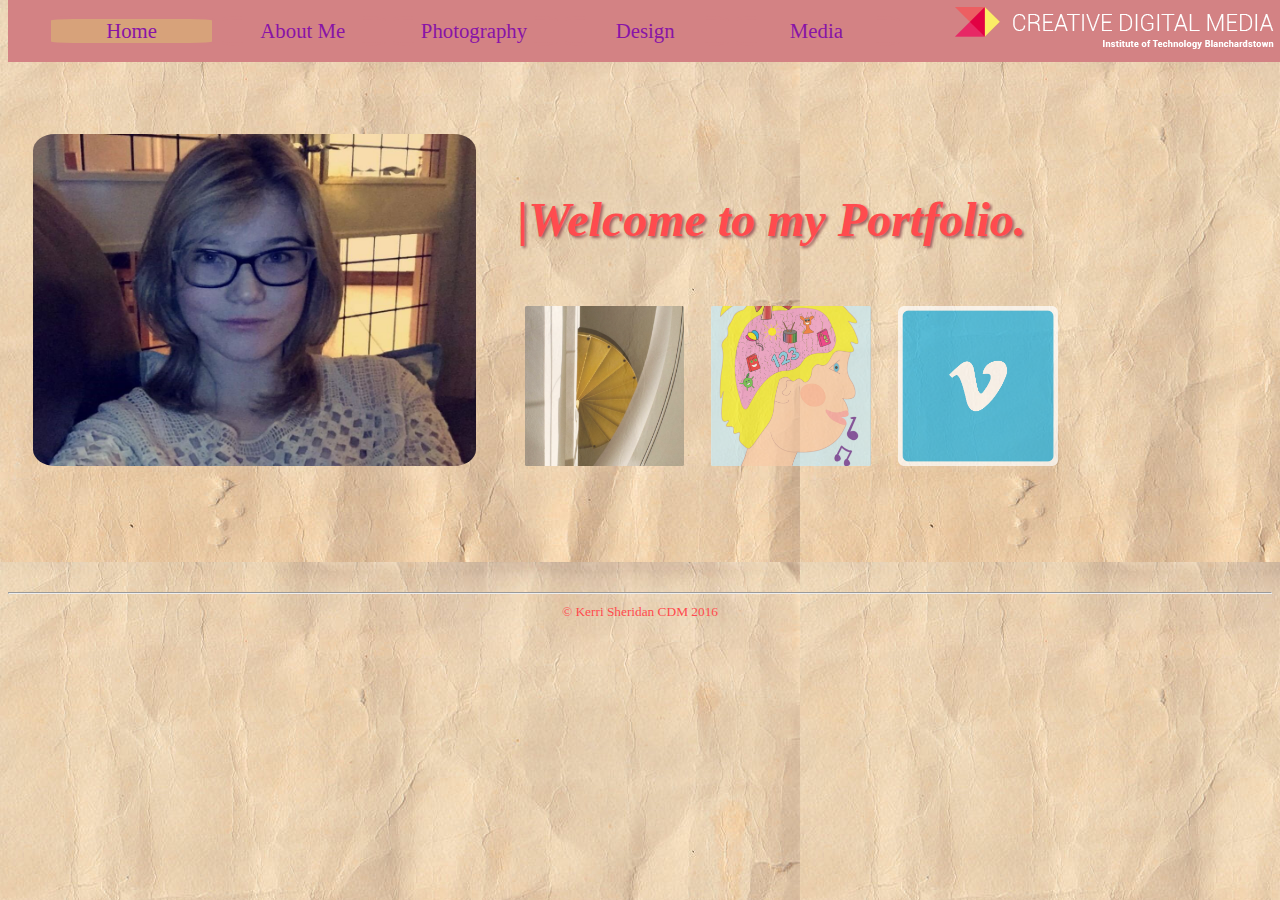
<file: index.html>
<!doctype html>
<html>
<head>
<meta charset="utf-8">
<title>Portfolio</title>
	<link rel="stylesheet" type="text/css" href="css/stylesheet.css">
    <link rel="stylesheet" type="text/css" href="css/navbar.css"> 
 </head>
<body>
	<nav>
    <a href="http://www.creativedigitalmedia.ie/">
    	<img src="images/cdm.png" alt="cdm logo" id="logo">
    </a>
    
        <ul>
        <li class="nav active"><a href="index.html">Home</a></li>
        <li class="nav"><a href="AboutMe.html">About Me</a></li>
        <li class="nav"><a href="Photography.html">Photography</a></li>
        <li class="nav"><a href="Design.html">Design</a></li>
        <li class="nav"><a href="Media.html">Media</a></li>
        </ul>
	</nav>
    <div id="container">
    
    	<img id="me1" src="images/me.jpg" alt="image of me">
 
	</div>
   
    <div id="container1">  
        <h1><em>|Welcome to my Portfolio.</em></h1>
        <br>
        <a href="file:///F:/webdev2/assignment%201/Photography.html">
        	<img class="sample" src="images/square.jpg" alt="sample picture for photography">
        </a>
         <a href="file:///F:/webdev2/assignment%201/Design.html">
            <img class="sample" src="images/square1.jpg" alt="sample picture for design"> 
        </a>
        <a href="file:///F:/webdev2/assignment%201/Design.html">
        	<img class="sample" src="images/square2.png" alt="sample picture for media"> 
        </a>
    </div> 
 
<br><br><br>
<footer> 
<hr>
		<small>
        &copy; Kerri Sheridan CDM 2016
        </small>
</footer>
</body>
</html>
</file>
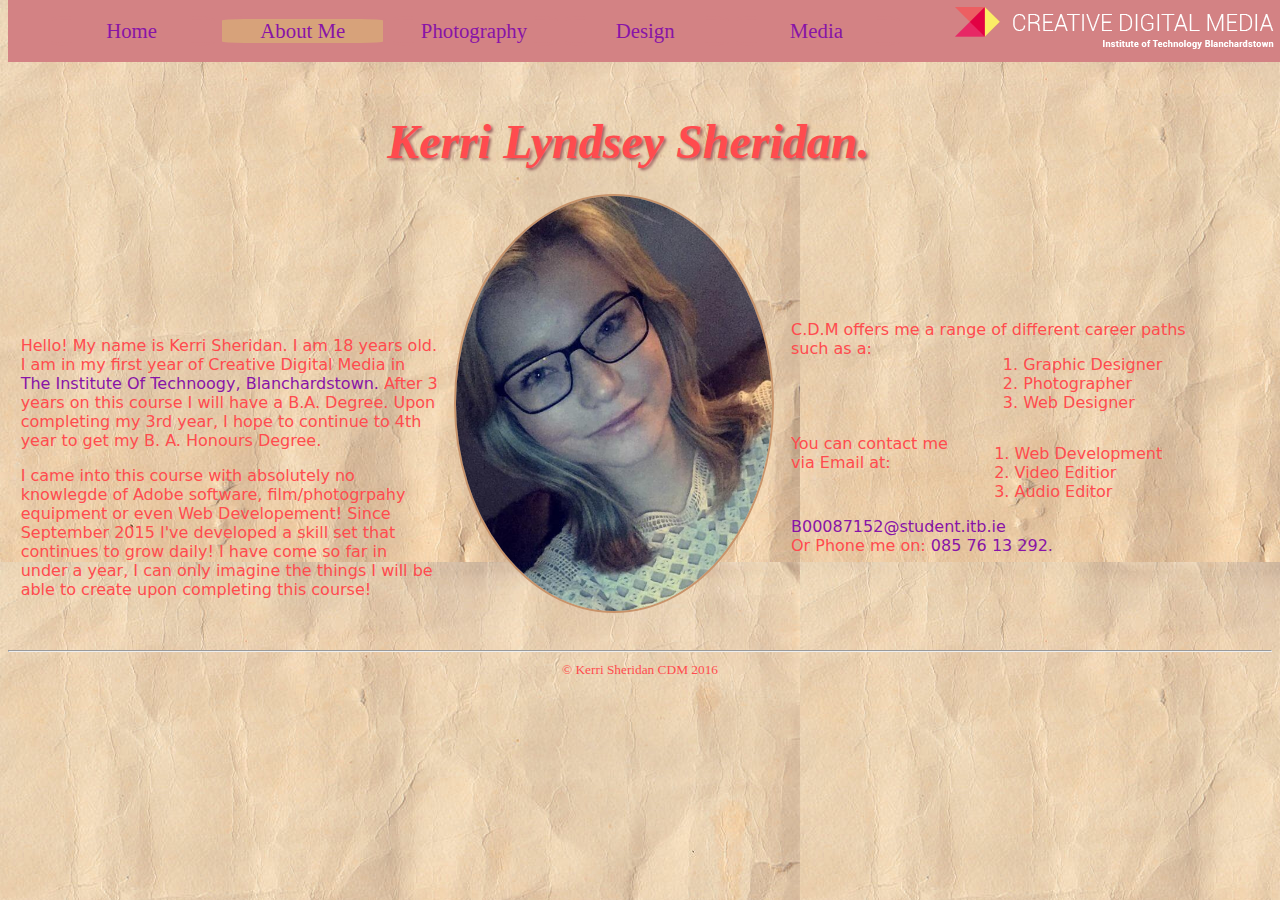
<file: AboutMe.html>
<!doctype html>
<html>
<head>
<meta charset="utf-8">
<title>Portfolio</title>
	<link rel="stylesheet" type="text/css" href="css/stylesheet.css">
    <link rel="stylesheet" type="text/css" href="css/navbar.css">
 </head>


<body>
	<nav>
    <a href="http://www.creativedigitalmedia.ie/">
    <img src="images/cdm.png" alt="cdm logo" id="logo">
    </a>
        <ul>
        <li class="nav"><a href="index.html">Home</a></li>
        <li class="nav active"><a href="AboutMe.html">About Me</a></li>
        <li class="nav"><a href="Photography.html">Photography</a></li>
        <li class="nav"><a href="Design.html">Design</a></li>
        <li class="nav"><a href="Media.html">Media</a></li>
        </ul>
	</nav> 
    
<h1 id="name"><em>Kerri Lyndsey Sheridan.</em></h1>

<div class="aboutme one">
<p>
Hello! My name is Kerri Sheridan. I am 18 years old. I am in my first year of Creative Digital Media in <a href="http://www.itb.ie">The Institute Of Technoogy, Blanchardstown.</a> After 3 years on this course I will have a B.A. Degree. Upon completing my 3rd year, I hope to continue to 4th year to get my B. A. Honours Degree.
</p>
<p>
I came into this course with absolutely no knowlegde of Adobe software, film/photogrpahy equipment or even Web Developement! Since September 2015 I've developed a skill set that continues to grow daily! I have come so far in under a year, I can only imagine the things I will be able to create upon completing this course!
</p> 
</div>

<img id="me" src="images/me1.jpg" alt="picture of myself">
        
<div class="aboutme one">
C.D.M offers me a range of different career paths such as a:
       <ol class="list"> 
            <li>Graphic Designer</li> 
            <li> Photographer</li>
            <li> Web Designer</li> 
        </ol >
        <ol class="list">
            <li> Web Development</li>
            <li> Video Editior</li>
            <li> Audio Editor</li>
        </ol>
<br><br><br><br><br>
    You can contact me via Email at: <a href="mailto:B00087152@student.itb.ie"> B00087152@student.itb.ie</a>
   <br>
   Or Phone me on: <span style="color: #8814A7">085 76 13 292.</span>
   
</div> 

<footer> 
<hr>
		<small>
        &copy; Kerri Sheridan CDM 2016
        </small>
</footer>
</body>
</html>
</file>
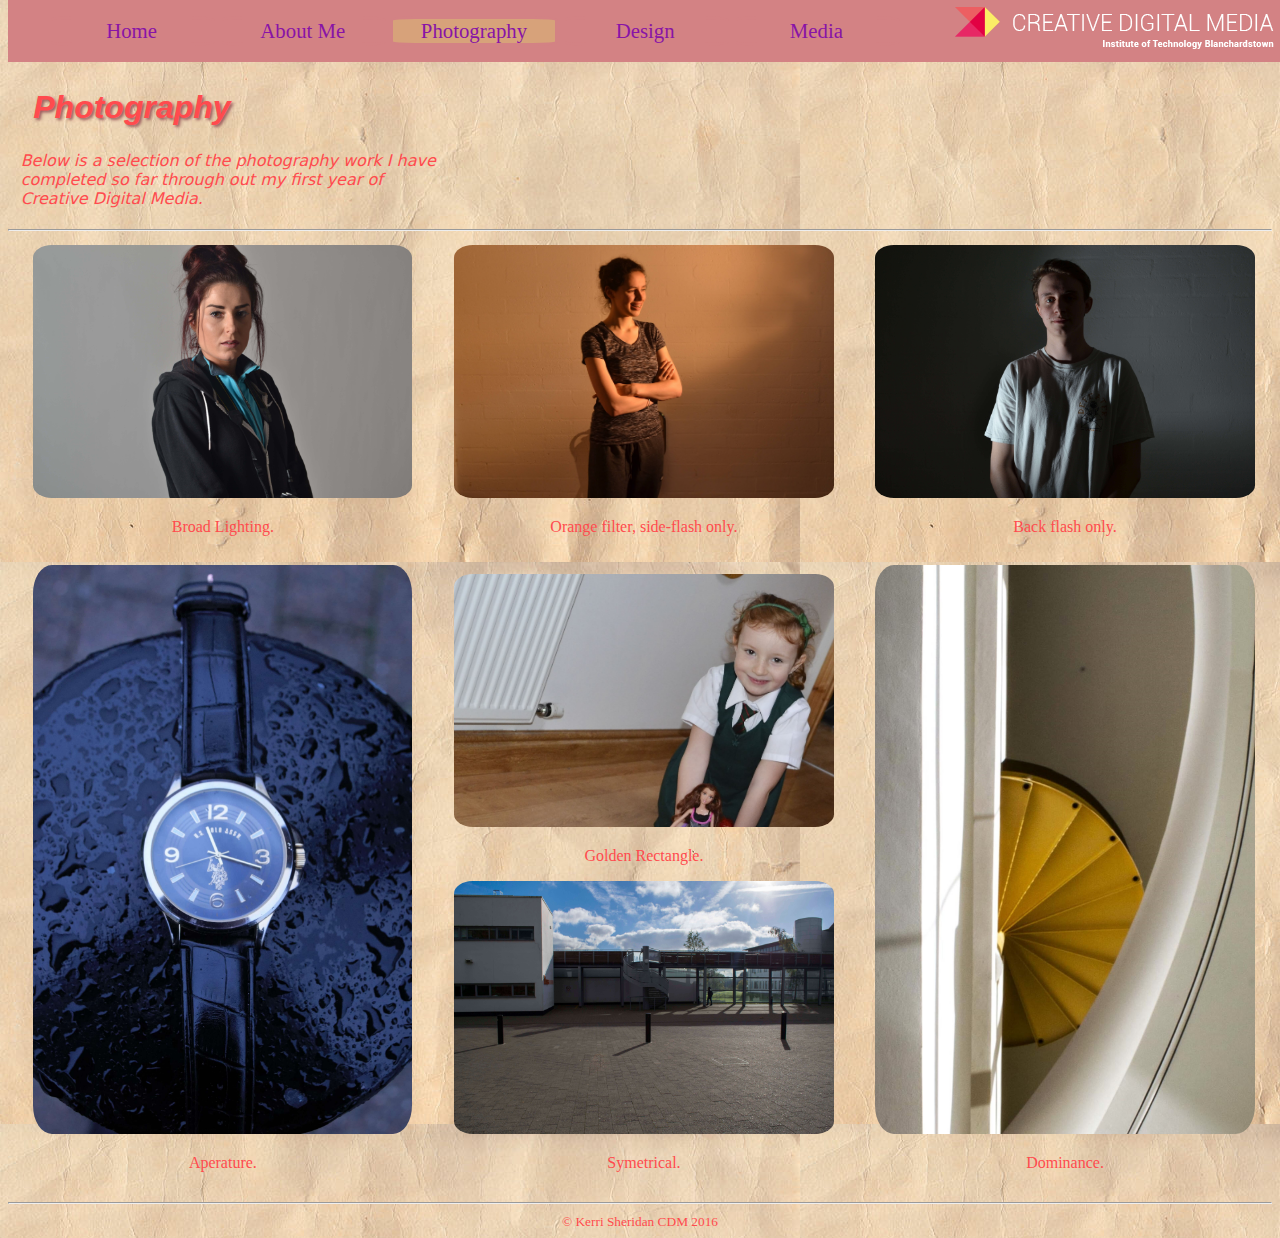
<file: Photography.html>
<!doctype html>
<html>
<head>
<meta charset="utf-8">
<title>Portfolio</title>
	<link rel="stylesheet" type="text/css" href="css/stylesheet.css">
    <link rel="stylesheet" type="text/css" href="css/navbar.css">
 </head>

<header>
	<nav>
     <a href="http://www.creativedigitalmedia.ie/">
    <img src="images/cdm.png" alt="cdm logo" id="logo">
    </a>
        <ul>
        <li class="nav"><a href="index.html">Home</a></li>
        <li class="nav"><a href="AboutMe.html">About Me</a></li>
        <li class="nav active"><a href="Photography.html">Photography</a></li>
        <li class="nav"><a href="Design.html">Design</a></li>
        <li class="nav"><a href="Media.html">Media</a></li>
        </ul>
	</nav> 
    </header>
    <body>
     <br>   	
	<h1 class="heading"><em>Photography</h1>
    	<p class="aboutme"> 
        Below is a selection of the photography work I have completed so far through out my first year of Creative Digital 			Media.
       </p></em>
    <hr>

<div class="pic1"> 
	<img class="image" src="images/broad.JPG" alt="broad shooting style image">
    	<p>Broad Lighting.</p>
     </div>
     
<div class="pic1">
    <img class="image" src="images/sidelight.jpg" alt="orange sidelight filter">
   		<p>Orange filter, side-flash only.</p>
    </div>
    
<div class="pic1">
    <img class="image" src="images/Light.JPG" alt="back flash only">
    	<p>Back flash only.</p>
    </div>
    
<div class="pic1">     
    	<img class="image" src="images/watch.jpg" alt=" detailed rain drops and watch, aperature">
       		 <p>Aperature.</p>
   	</div>
    
<div class="pic1">
        <img class="image"  src="images/ruby.jpg" alt="young girl playing with toy, golden rectangle">
         	<p>Golden Rectangle.</p>
            
		<img class="image" src="images/campus.jpg" alt=" ITB campus on a sunny day, symetrical">
        	 <p>Symetrical.</p>
    </div>
    
<div class="pic1">       
    	<img class="image" src="images/yellow.jpg" alt="yellow stair case, Dominance">
        	 <p>Dominance. </p>
  	</div>

<footer> 
<hr>
		<small>
        &copy; Kerri Sheridan CDM 2016
        </small>
</footer>
</body>
</html>
</file>
<file: css/stylesheet.css>
@charset "utf-8";
/* CSS Document */

*{ 
	color: #FF4B4E;
}

body{ 
	background-image: url(../images/paperbackground.jpg);
}

 a{ 
	 text-decoration: none;
	 color: #8814A7;
 }
 
 #container{ 
 	display: inline-block; 
	width: 35%; 
	height: auto; 
	margin: 10% 3% 6% 2%;
}

#me1{ 
	width: 100%;
	height: auto;
	border-radius: 5%;
} 

#container1{ 
	display: inline-block;
	width: 55%;
	height: auto;
	font-size: 150%; 
	margin-bottom: 6%;
} 

.sample{ 
	width: 23%;
	margin: 0% 2% 0% 1%;
	border-radius: 1%;
	opacity: 0.7;
}

.sample:hover{ 
	opacity: 1;
	width: 25%;
}

 #name{ 
	margin:9% 0% 2% 30%;
	font-size: 300%;
 }
 
.aboutme{
	display: inline-block;
	width: 33%;
	height: auto;
	font-family: Segoe, "Segoe UI", "DejaVu Sans", "Trebuchet MS", Verdana, sans-serif;
	vertical-align: top;
	margin: 0% 1% 1% 1%;
} 

.one{ 
	margin-top: 10%;
}

#me{
	display: inline-block;
	width: 25%;
	height: auto;
	border: solid 2px #C8936A; 
	border-radius: 50%;
	margin-bottom: 2%;
}

.list{
	float:right;
	margin-right: 11%;
}

h1{
	text-shadow: 2px 2px 3px #9A5D5E;
}
	
.heading{ 
	margin: 5% 2% 2% 2%;
	font-family: Gotham, "Helvetica Neue", Helvetica, Arial, sans-serif;
} 

.photography{ 
	background-color: black;
	width:30%;
	height: Auto;
}

.pic1{  
	display: inline-block;
	width: 30%;
	height: auto;
	margin: 0.5% 1% 0.5% 2%;
	text-align: center;
}

 .image{ 
	width: 100%;
	border-radius: 5%; 
	
} 

.sketch{
	display: inline-block;
	width: 45%;
	text-align: center;	
}

.adobe{ 
	width: 50%;
	height: auto;
} 

video{ 
	display: inline-block;
	width: 42%;
	height: auto;
	margin: 1% 3% 2% 4%;
} 

.assign{ 
	width: 19%;
	margin: 1% 15% 1% 15%;
}

footer{ 
	width: 100%;
	height: auto; 
	text-align: center;
}
</file>
<file: css/navbar.css>
@charset "utf-8";
/* CSS Document */

nav{ 
	width: 100%;
	height: auto;
	background-color: #D38284;  
	position: fixed; top: 0%;
	z-index:1;
	list-style-type: none;
	padding:0%; 
	margin: 0%;
}

.nav{
	display:inline-block;
	width: 13%; 
	border: solid #D38284;
	border-radius: 15%;
	text-align: center;
	font-size: 130%;
}

nav a:hover{
	color:#BB1417;
}

.active{
	 background-color:#D7A27A; 
}

#logo{ 
	width: 25%;
	height: auto;
	float: right;
	margin-right: 1%;
}
</file>
